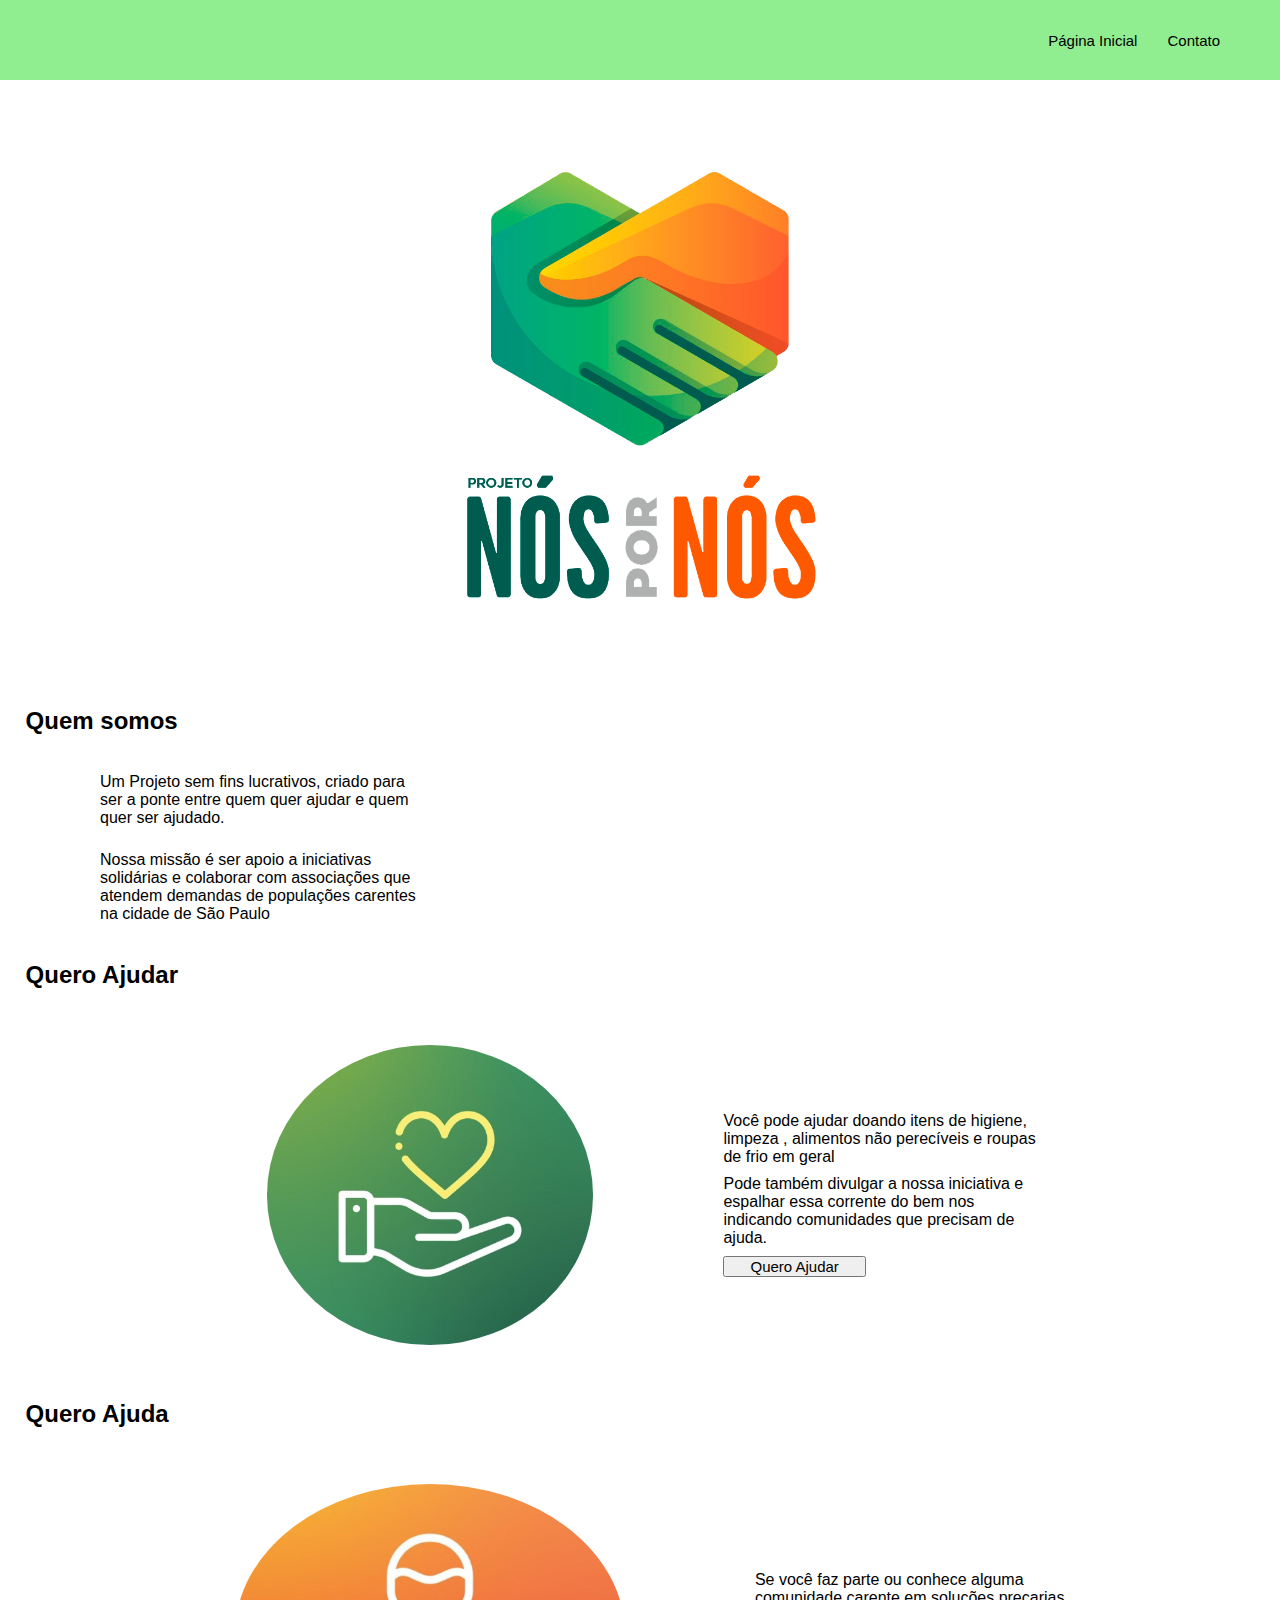
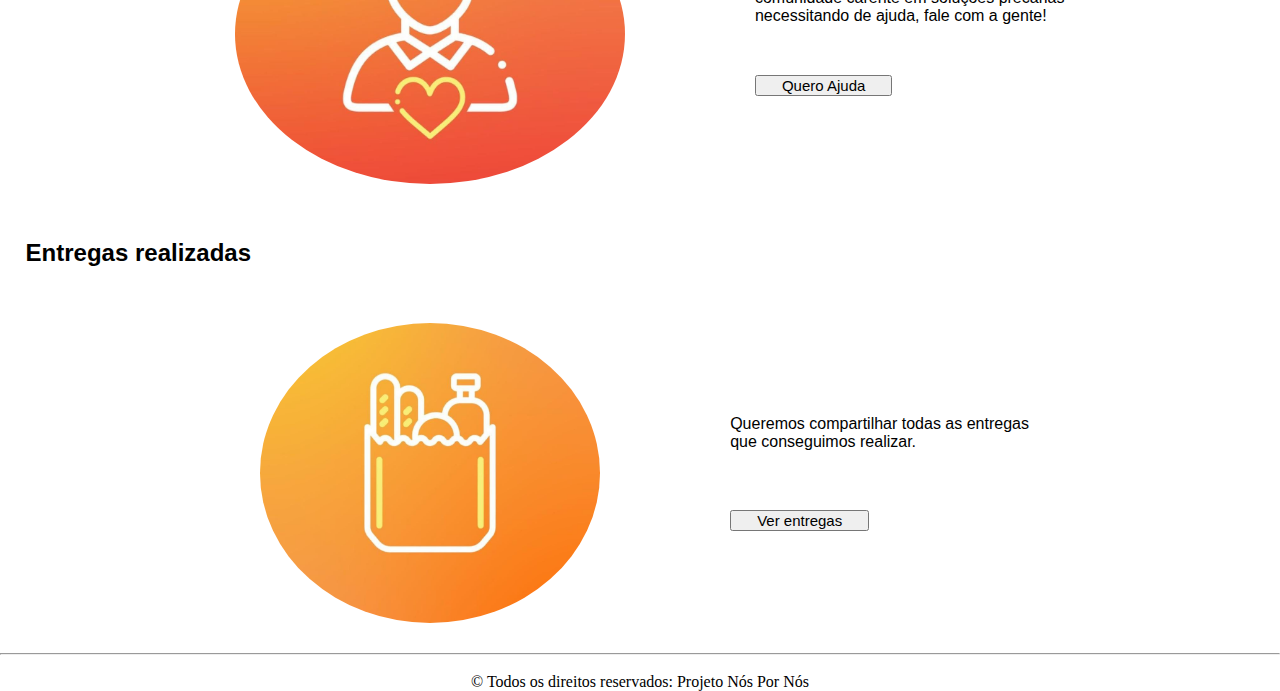
<file: index.html>
<!DOCTYPE html>
<html lang="pt-br">

<head>
    <meta charset="UTF-8">
    <meta name="viewport" content="width=device-width, initial-scale=1.0">
    <title>PROJETO NPN</title>
    <link rel="stylesheet" href="/css/style.css">
    <link rel="shortcut icon" href="favicon.ico" type="image/x-icon">
    <link rel="stylesheet" media="(max-width: 800px)" href="./css/style.css" />
    <!--para colocar imagem como logo da pagina-->
    <style>
        @media (max-width: 600px) {
            .facet_sidebar {
                display: none;
            }
        }
    </style>
</head>

<body>
    <nav>
        <div id="opcoes">
            <ul id="menu">
                <li>
                    <a href="index.html"> Página Inicial </a>
                </li>
                <li>
                    <a href="contato.html"> Contato </a>
                </li>

            </ul>
        </div>

    </nav>

    <!--<h1>Projeto Nós Por Nós</h1>-->
    <div class="container">
        <img class="imgFundo" src="./img/nath logo sem fundo.png" alt="Foto logo do Projeto">
    </div>
    <div>

        <h2>Quem somos</h2>

        <section class="descricao">
            <p>Um Projeto sem fins lucrativos, criado para ser a ponte entre quem quer ajudar e quem quer ser
                ajudado. </p>
            <p>Nossa missão é ser apoio a iniciativas solidárias e colaborar com associações que atendem demandas de
                populações
                carentes na cidade de São Paulo</p>
        </section>

    </div>

    <div>
        <h2>Quero Ajudar</h2>
        <section>
            <div class="container">
                <div>

                    <img class="imgAjudar br-50 p-30" src="./img/ajudar.jpeg" alt="Foto Quero Ajudar" height="250px">

                </div>
                <section class="descricao">
                    <p>Você pode ajudar doando itens de higiene, limpeza , alimentos não perecíveis e roupas de frio em
                        geral
                    </p>
                    <p>Pode também divulgar a nossa iniciativa e espalhar essa corrente do bem nos indicando comunidades
                        que
                        precisam de
                        ajuda.</p>

                    <div>
                        <button>
                            <ul id="button">
                                <li>
                                    <a href="queroAjudar.html">Quero Ajudar</a>
                                </li>
                            </ul>
                        </button>
                    </div>
            </div>
    </div>
    </section>

    </section>

    <h2>Quero Ajuda</h2>
    <section class="detalhes">
        <div class="container">
            <div>

                <img class="imgAjuda br-50 p-30" src="./img/ajuda.jpeg" alt="Foto Quero Ajuda" height="250px">

            </div>
            <section class="descricao">
                <p>Se você faz parte ou conhece alguma comunidade carente em soluções precarias necessitando de
                    ajuda,
                    fale com
                    a
                    gente!</p>
                <div>
                    <button>
                        <ul id="button">
                            <li>
                                <a class="button" href="queroAjudar.html"> Quero Ajuda</a>
                            </li>
                        </ul>
                    </button>
                </div>
            </section>
    </section>

    <h2>Entregas realizadas</h2>
    <section class="detalhes">
        <div class="container">
            <div>

                <img class="imgEntregas br-50 p-30" src="./img/entregas.jpeg" alt="Foto Entregas" height="250px">

            </div>
            <section class="descricao">
                <p>Queremos compartilhar todas as entregas que conseguimos realizar.</p>
                <div>
                    <button>
                        <ul id="button">
                            <li>
                                <a class="button" href="entregas.html">Ver entregas</a>
                            </li>
                        </ul>
                    </button>
                </div>

            </section>
    </section>

    <hr>
    <br>
    <footer>
        <p class="center">
            &copy; Todos os direitos reservados: Projeto Nós Por Nós
            <!--&cpoy cria icone-->
        </p>
    </footer>
</body>

</html>
</file>
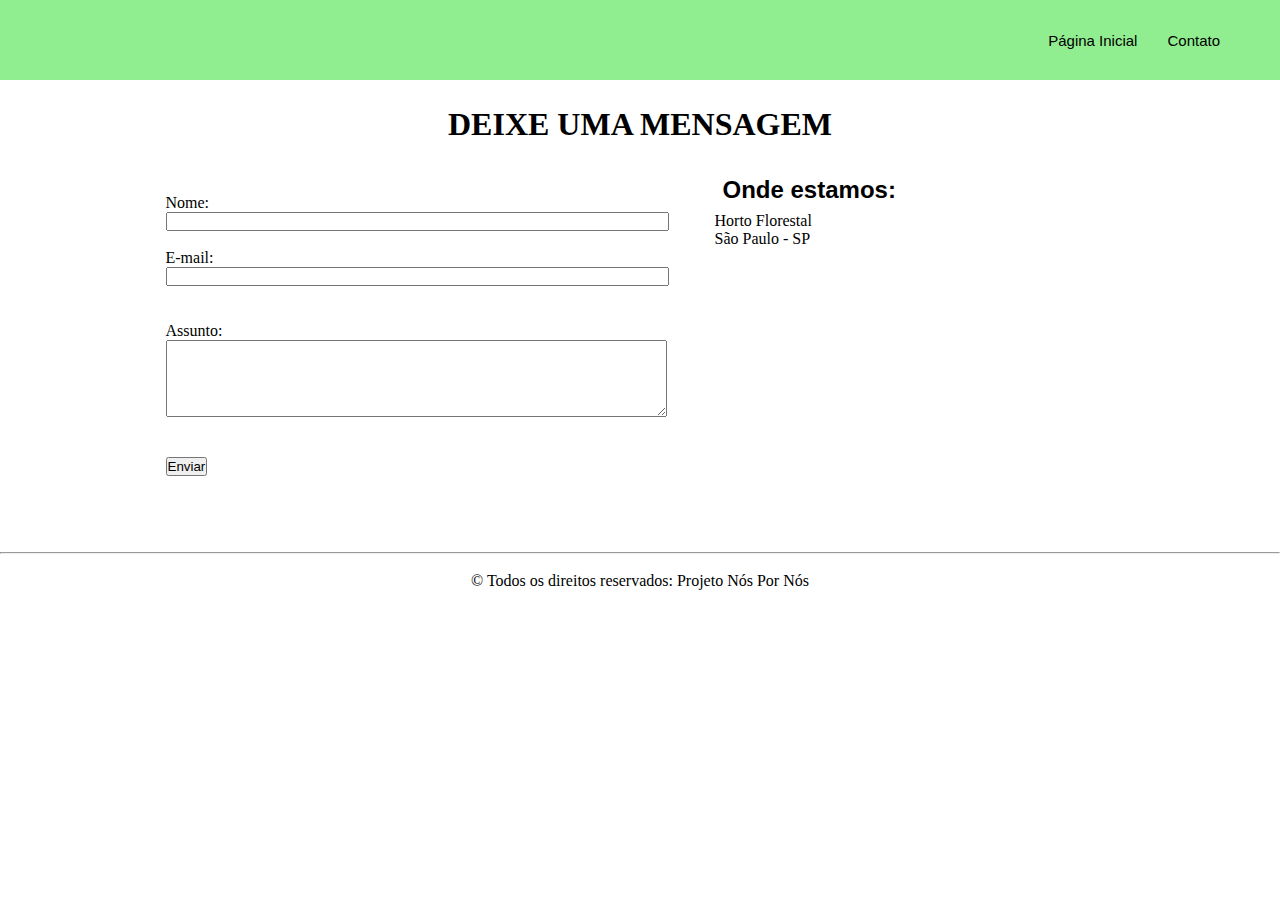
<file: contato.html>
<!DOCTYPE html>
<html lang="pt-br">

<head>
    <meta charset="UTF-8">
    <meta name="viewport" content="width=device-width, initial-scale=1.0">
    <link rel="stylesheet" href="./css/style.css">
    <title>Contato</title>

    <head>

    <body>
        <nav>
            <div id="opcoes">
                <ul id="menu">
                    <li>
                        <a href="index.html"> Página Inicial </a>
                    </li>

                    <li>
                        <a href="contato.html"> Contato </a>
                    </li>

                </ul>
            </div>

        </nav>
        <h1 class="center" id="formtCont"> DEIXE UMA MENSAGEM </h1>

        <div class="container mb-50">
            <div>
                <form>
                    <label for="nome">Nome:</label><br>
                    <input type="text" id="nome" onkeyup="validaNome()">
                    <div id="txtNome"></div>
                    <br>
                    <label for="email">E-mail:</label><br>
                    <input type="email" id="email" onkeyup="validaEmail()">
                    <div id="txtEmail"></div>
                    <br>
                    <br>
                    <label for="assunto">Assunto:</label><br>
                    <textarea name="assunto" id="assunto" cols="60" rows="5" onkeyup="validaAssunto()"></textarea>
                    <div id="txtNome"></div>
                    <br>
                    <br>
                    <button onclick="enviar()">Enviar</button>
                </form>
            </div>

            <div class="ml-50">
                <form>
                    <h2>Onde estamos:</h2>
                    <p> Horto Florestal</p>
                    <p>São Paulo - SP</p>
                    <iframe
                        src="https://www.google.com/maps/embed?pb=!1m18!1m12!1m3!1d14640.658436099917!2d-46.63234254999999!3d-23.454526149999985!2m3!1f0!2f0!3f0!3m2!1i1024!2i768!4f13.1!3m3!1m2!1s0x94cef71fd32d1739%3A0x4e300cf9e4fc04fd!2sHorto%20Florestal%2C%20S%C3%A3o%20Paulo%20-%20SP!5e0!3m2!1spt-BR!2sbr!4v1629161425706!5m2!1spt-BR!2sbr"
                        width="400" height="250" style="border:0;" allowfullscreen="" loading="lazy" id="mapa" onmousemove="mapaZoom()" onmouseout="mapaNormal()"></iframe>
                </form>
            </div>
        </div>
        <hr>
        <br>
        <footer>
            <p class="center">
                &copy; Todos os direitos reservados: Projeto Nós Por Nós
                <!--&cpoy cria icone-->
            </p>
        </footer>
<script src="./js/script.js"></script>
    </body>
</head>
</file>
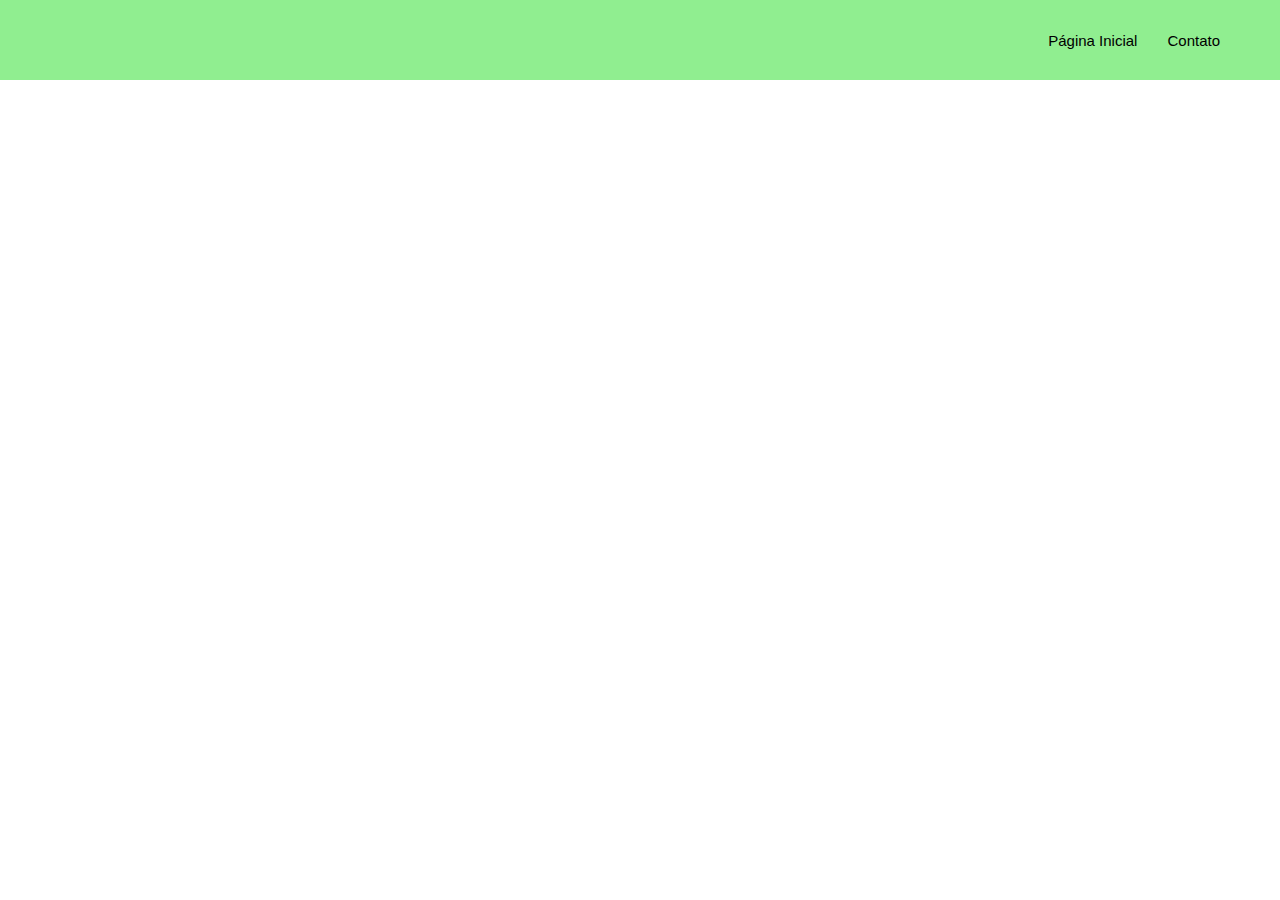
<file: entregas.html>
<!DOCTYPE html>
<html lang="pt-br">

<head>
    <meta charset="UTF-8">
    <meta name="viewport" content="wifth=device-width, initial-scale=1.0">
    <link rel="stylesheet" href="./css/style.css">
<nav>
    <div id="opcoes">
        <ul id="menu">
            <li>
                <a href="index.html"> Página Inicial </a>
            </li>
            <li>
                <a href="contato.html"> Contato </a>
            </li>

        </ul>
    </div>

</nav>
</file>
<file: css/style.css>
@media (max-width: 600px){
  .imgFundo, .imgEntregas,.imgAjudar,.imgAjuda, .descricao{
      width: 100%;
  }
}


*{
    margin: 0;
    padding: 0;
    }
.center{
    text-align: center;
}

.container{
    display: flex;
    flex-flow: now;
     justify-content: center;
     align-items: center;
  }

  .p-30{ /* seletor global*/
    padding: 30px;

  }

  .br-50{
      border-radius: 50%;
  }

  .mb-50{
    margin-bottom: 50px;
}


  #myBtn{
    cursor: pointer;
  }

/*Estilo Menu*/

#menu{
    background-color: lightgreen;
    display: flex;
    align-items: center; /* alinha na vertical da pagina*/
    justify-content: flex-end; /* alinha na horizontal*/
    height: 80px;
    padding: 0 45px;
      
}


#opcoes li {
    display: flex;
    padding: 15px; /* espaçamento */  
    align-items: center; /* alinha na vertical da pagina*/
    justify-content: space-evenly; 
    font-family: 'Open Sans',sans-serif;
      
}
 
#opcoes li a{ /* texto do link */
    text-decoration: none;
    color: black;
    font-size: 15px;
  }
 
  #opcoes li a:hover{ /* quando o mouse passa por cima muda a cor*/
      color: gray;
  }
/* Estilo Menu*/

.imgFundo{
    display: flex;
    height: 550px;
    margin: 2%;
    width: 560; 
    background-size: contain;
    background-repeat: no-repeat;
    background-position: center;
   
}

h1{
    
    font-family: 'Open Sans',sans-serif;
    padding: 0 45px;
    font-size: 2rem;
    text-align:center;
}

h2{
    font-family: 'Open Sans',sans-serif;
    align-items: center;
    display: flex;
    justify-content: space-between;
    padding: 2%;
    flex-flow: row;
    

}
.descricao{
    font-family: 'Open Sans',sans-serif;
    display: flex;
    flex-direction: column;
    align-items: flex-start; /* alinha na horizontal da pagina no começo*/
    justify-content: space-around;
    height: 175px;
    width: 25%;
    padding-left: 100px;
}

#button li{
    display: inline;
    padding: 25px;
    
}

#button li a{
    text-decoration: none;
    color: black;
    font-size: 15px;
  
}

#button li a:hover{ /* quando o mouse passa por cima muda a cor*/
    color: gray;
    
}

.imgAjudar{
    display: flex;
    height: 300px;
    justify-content: flex-end;
    
}

.imgAjuda{
    display: flex;
    height: 300px;
    justify-content: flex-end;

}

.imgEntregas{
    display: flex;
    height: 300px;
    justify-content: flex-end;

}

/*Estilo pagina Contato*/

.ml-50{
    margin-left: 50px;
}

#formtCont{
    font-family: Montserrat;
    margin: 2%;
    
}
</file>
